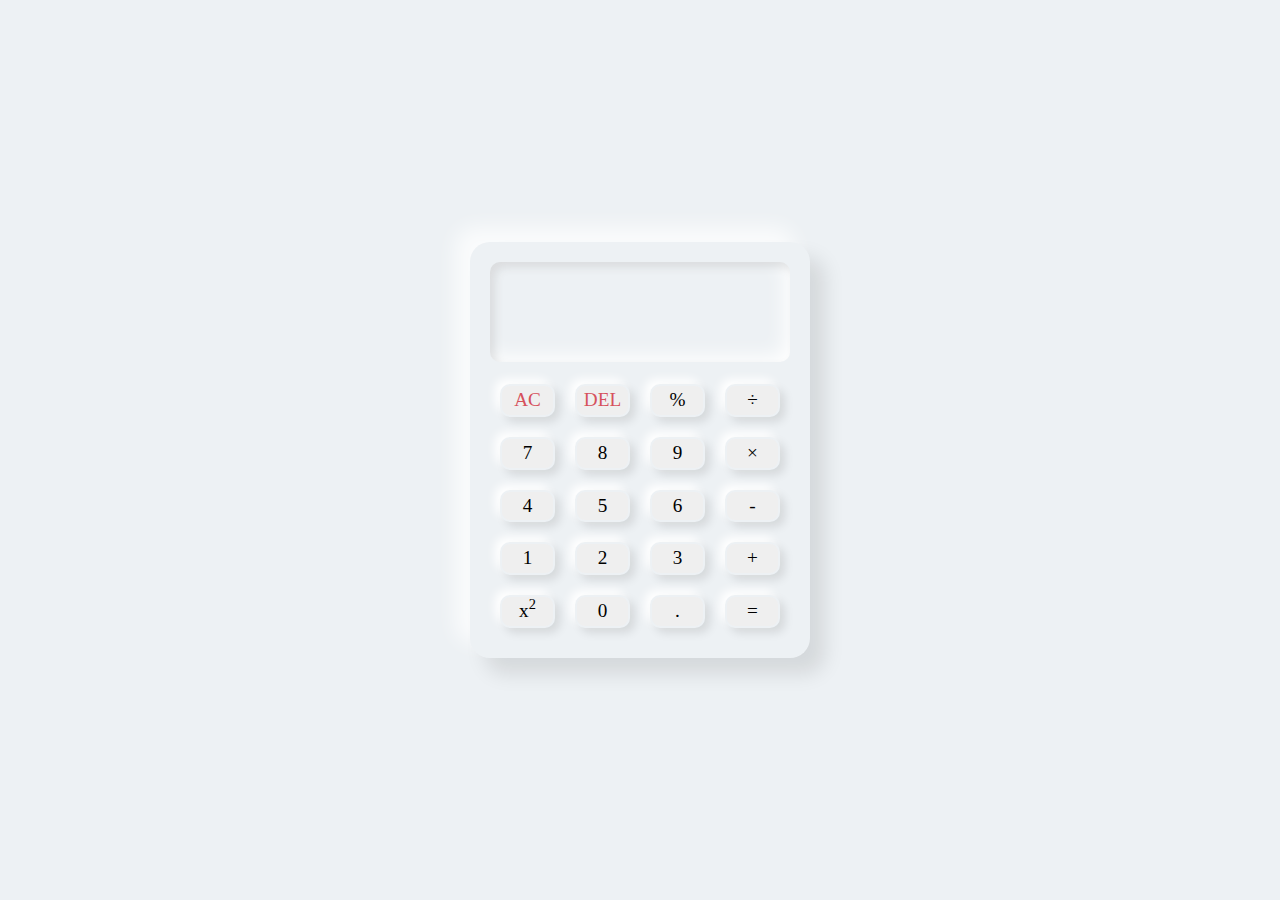
<file: src/index.html>
<!DOCTYPE html>
<html lang="en">
  <head>
    <meta charset="UTF-8" />
    <meta http-equiv="X-UA-Compatible" content="IE=edge" />
    <meta name="viewport" content="width=device-width, initial-scale=1.0" />
    <link
      rel="stylesheet"
      href="https://cdn.jsdelivr.net/npm/bootstrap@5.2.2/dist/css/bootstrap.min.css"
    />
    <link rel="stylesheet" href="style.css" />
    <title>Calculator</title>
  </head>
  <body>
    <div class="container">
      <div class="calculator">
        <div class="display-screen">
          <div id="display"></div>
        </div>
        <div class="buttons">
          <table>
            <tr>
              <td><button class="btn1" id="clear">AC</button></td>
              <td><button class="btn1" id="backspace">DEL</button></td>
              <td><button class="btn1" id="%">%</button></td>
              <td><button class="btn1" id="/">&divide;</button></td>
            </tr>
            <tr>
              <td><button class="btn1" id="7">7</button></td>
              <td><button class="btn1" id="8">8</button></td>
              <td><button class="btn1" id="9">9</button></td>
              <td><button class="btn1" id="*">&times;</button></td>
            </tr>
            <tr>
              <td><button class="btn1" id="4">4</button></td>
              <td><button class="btn1" id="5">5</button></td>
              <td><button class="btn1" id="6">6</button></td>
              <td><button class="btn1" id="-">-</button></td>
            </tr>
            <tr>
              <td><button class="btn1" id="1">1</button></td>
              <td><button class="btn1" id="2">2</button></td>
              <td><button class="btn1" id="3">3</button></td>
              <td><button class="btn1" id="+">+</button></td>
            </tr>
            <tr>
              <td>
                <button class="btn1" id="sq">x<sup>2</sup></button>
              </td>
              <td><button class="btn1" id="0">0</button></td>
              <td><button class="btn1" id=".">.</button></td>
              <td><button class="btn-equal" id="equal">=</button></td>
            </tr>
          </table>
        </div>
      </div>
    </div>
    <script src="script.js"></script>
  </body>
</html>
</file>
<file: src/style.css>
* {
    margin: 0;
    padding: 0;
    box-sizing: border-box;
    font-family: consolas;
}

body {
    display: flex;
    justify-content: center;
    align-items: center;
    min-height: 100vh;
    background: #edf1f4;
}

.calculator {
    justify-content: center;
    position: relative;
    position: absolute;
    top: 50%;
    left: 50%;
    transform: translate(-50%, -50%);
    width: 340px;
    padding: 20px;
    border-radius: 20px;
    box-shadow: 15px 15px 20px rgba(0, 0, 0, 0.1), -15px -15px 20px #fffb;
}

.display-screen {
    position : relative;
    user-select: none;
    overflow: none;
    width: 100%;
    text-align: end;
    color: #5166d6;
    height: 100px;
    line-height: 100px;
    box-shadow: inset 5px 5px 10px rgba(0,0,0,0.1), inset -5px -5px 20px #fff;
    border-radius: 10px;
    margin-bottom: 12px;
    padding: 0 20px;
    font-size: 2em;
    font-weight: 500;
}

.buttons button {
    position: relative;
    box-shadow: 5px 5px 10px rgba(0,0,0,0.1), -5px -5px 20px #fff;
    margin: 10px;
    cursor: pointer;
    user-select: none;
    min-width: 55px;
    display: flex;
    justify-content: center;
    align-items: center;
    font-size: 1.2em;
    columns: #666;
    border: 2px solid #edf1f4;
    box-shadow: 5px 5px 10px rgba(0,0,0,0.1), -5px -5px 10px #fff;
    border-radius: 10px;
    
}

.buttons button:active {
    box-shadow: inset 5px 5px 10px rgba(0,0,0,0.1),
    inset -5px -5px 10px #fff;
}

#clear, #backspace {
    color: #d6515c;
}
</file>
